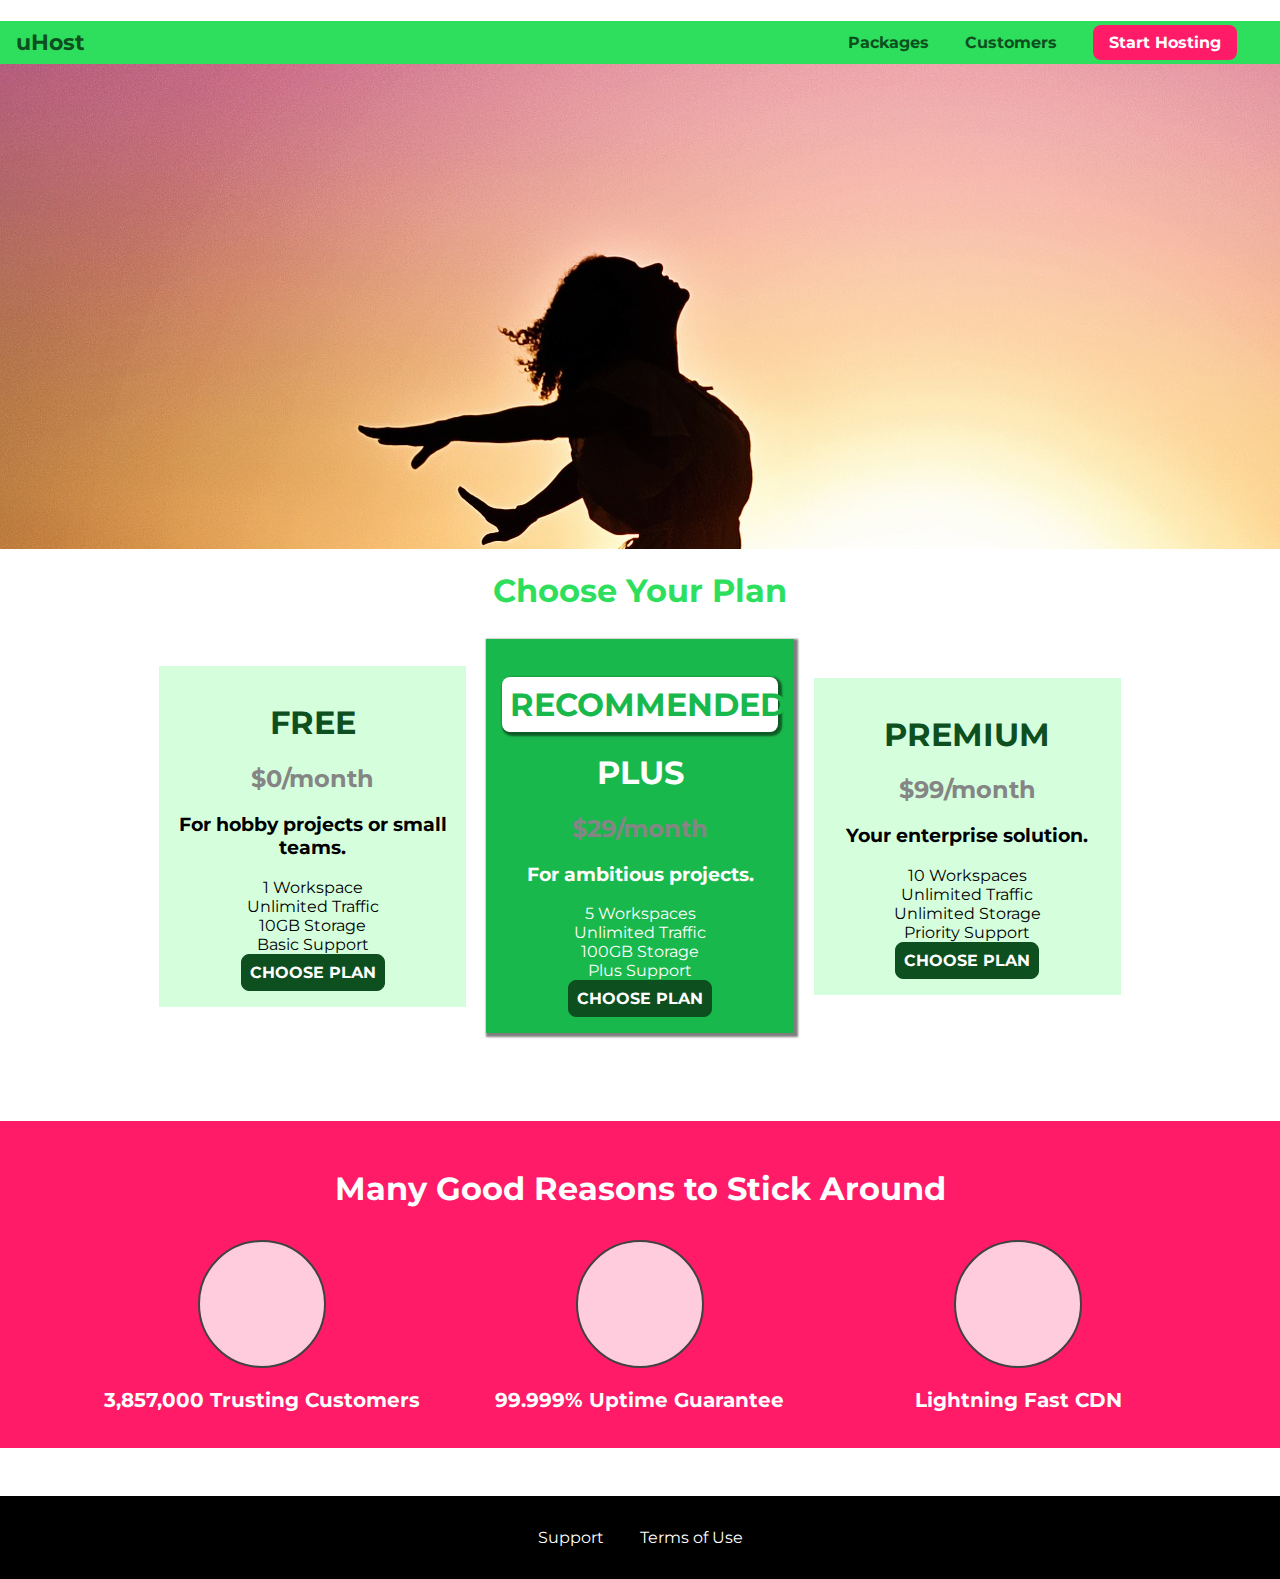
<file: index.html>
<!DOCTYPE html>
<html lang="en">

<head>
    <meta charset="UTF-8">
    <meta http-equiv="X-UA-Compatible" content="ie=edge">
    <title>uHost</title>
    <link rel="shortcut icon" href="favicon.png">
    <link href="https://fonts.googleapis.com/css?family=Anton" rel="stylesheet">
    <link href="https://fonts.googleapis.com/css?family=Montserrat:400,700" rel="stylesheet">
    <link rel="stylesheet" href="shared.css">
    <link rel="stylesheet" href="main.css">
</head>

<body>
    <header class="main-header">
        <div>
            <a href="index.html" class="main-header__brand">
                uHost
            </a>
        </div>
        <nav class='main-nav'>
            <ul class='main-nav__items'>
                <li class='main-nav__item'>
                    <a href="packages/index.html">Packages</a>
                </li>
                <li class='main-nav__item'>
                    <a href="customers/index.html">Customers</a>
                </li>
                <li class='main-nav__item main-nav__item--cta'>
                    <a href="start-hosting/index.html">Start Hosting</a>
                </li>
            </ul>
        </nav>
    </header>
    <main>
        <section id="product-overview">
            <h1>Get the freedom you deserve.</h1>
        </section>
        <section class="plan__list">
            <h1 class="section-title">Choose Your Plan</h1>
            <div>
                <article class="plan">
                    <h1 class="plan__title">FREE</h1>
                    <h2 class="plan__price">$0/month</h2>
                    <h3>For hobby projects or small teams.</h3>
                    <ul>
                        <li>1 Workspace</li>
                        <li>Unlimited Traffic</li>
                        <li>10GB Storage</li>
                        <li>Basic Support</li>
                    </ul>
                    <div>
                        <button class="button">CHOOSE PLAN</button>
                    </div>
                </article>
                <article class="plan plan--highlighted">
                    <h1 class="plan__annotation">RECOMMENDED</h1>
                    <h1 class="plan__title">PLUS</h1>
                    <h2 class="plan__price">$29/month</h2>
                    <h3>For ambitious projects.</h3>
                    <ul>
                        <li>5 Workspaces</li>
                        <li>Unlimited Traffic</li>
                        <li>100GB Storage</li>
                        <li>Plus Support</li>
                    </ul>
                    <div>
                        <button class="button">CHOOSE PLAN</button>
                    </div>
                </article>
                <article class="plan">
                    <h1 class="plan__title">PREMIUM</h1>
                    <h2 class="plan__price">$99/month</h2>
                    <h3>Your enterprise solution.</h3>
                    <ul>
                        <li>10 Workspaces</li>
                        <li>Unlimited Traffic</li>
                        <li>Unlimited Storage</li>
                        <li>Priority Support</li>
                    </ul>
                    <div>
                        <button class="button">CHOOSE PLAN</button>
                    </div>
                </article>
            </div>
        </section>
        <section id="key-features">
            <h1 class="section-title">Many Good Reasons to Stick Around</h1>
            <ul class="key-features__list">
                <li class="key-feature">
                    <div class="key-feature__image">

                    </div>
                    <p class="key-feature__description">3,857,000 Trusting Customers</p>
                </li>
                <li class="key-feature">
                    <div class="key-feature__image">

                    </div>
                    <p class="key-feature__description">99.999% Uptime Guarantee</p>
                </li>
                <li class="key-feature">
                    <div class="key-feature__image">

                    </div>
                    <p class="key-feature__description">Lightning Fast CDN</p>
                </li>
            </ul>
        </section>
    </main>
    <footer class="main-footer">
        <nav>
            <ul class="main-footer__links">
                <li class="main-footer__link">
                    <a href="#">Support</a>
                </li>
                <li class="main-footer__link">
                    <a href="#">Terms of Use</a>
                </li>
            </ul>
        </nav>
    </footer>
</body>

</html>
</file>
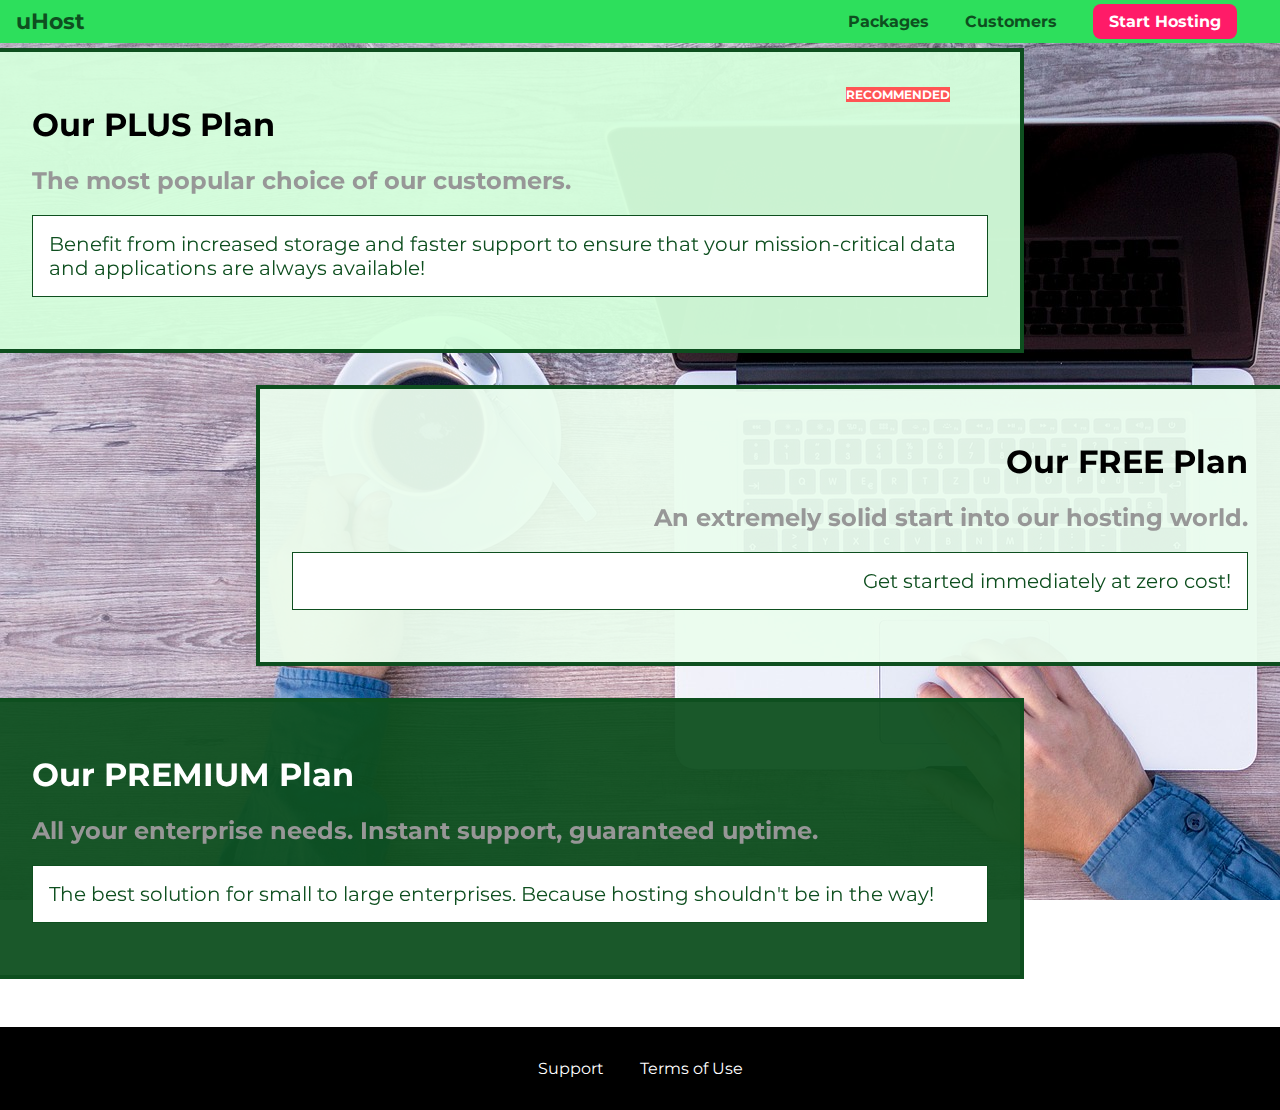
<file: packages/index.html>
<!DOCTYPE html>
<html lang="en">

<head>
    <meta charset="UTF-8">
    <meta http-equiv="X-UA-Compatible" content="ie=edge">
    <title>uHost</title>
    <link rel="shortcut icon" href="../favicon.png">
    <link href="https://fonts.googleapis.com/css?family=Montserrat:400,700" rel="stylesheet">
    <link rel="stylesheet" href="../shared.css">
    <link rel="stylesheet" href="packages.css">
</head>

<body>
    <div class="background"></div>
    <header class="main-header">
        <div>
            <a href="../index.html" class="main-header__brand">
                uHost
            </a>
        </div>
        <nav class="main-nav">
            <ul class="main-nav__items">
                <li class="main-nav__item">
                    <a href="index.html">Packages</a>
                </li>
                <li class="main-nav__item">
                    <a href="../customers/index.html">Customers</a>
                </li>
                <li class="main-nav__item main-nav__item--cta">
                    <a href="../start-hosting/index.html">Start Hosting</a>
                </li>
            </ul>
        </nav>
    </header>
    <main>
        <section class="package" id="plus">
            <a href="#">
                <h1 class="package__title">Our PLUS Plan</h1>
                <h2 class="package__badge">RECOMMENDED</h2>
                <h2 class="package__subtitle">The most popular choice of our customers.</h2>
                <p class="package__info">Benefit from increased storage and faster support to ensure that your mission-critical data and applications
                    are always available!</p>
            </a>
        </section>
        <section class="package" id="free">
            <a href="#">
                <h1 class="package__title">Our FREE Plan</h1>
                <h2 class="package__subtitle">An extremely solid start into our hosting world.</h2>
                <p class="package__info">Get started immediately at zero cost!</p>
            </a>
        </section>
        <div class="clearfix"></div>
        <section class="package" id="premium">
            <a href="#">
                <h1 class="package__title">Our PREMIUM Plan</h1>
                <h2 class="package__subtitle">All your enterprise needs. Instant support, guaranteed uptime. </h2>
                <p class="package__info">The best solution for small to large enterprises. Because hosting shouldn't be in the way!</p>
            </a>
        </section>
    </main>
    <footer class="main-footer">
        <nav>
            <ul class="main-footer__links">
                <li class="main-footer__link">
                    <a href="#">Support</a>
                </li>
                <li class="main-footer__link">
                    <a href="#">Terms of Use</a>
                </li>
            </ul>
        </nav>
    </footer>
</body>

</html>
</file>
<file: shared.css>
* {
  box-sizing: border-box;
}

body {
  font-family: 'Montserrat', sans-serif;
  margin: 0;
}

.main-header {
  width: 100%;
  padding: 8px 16px;
  background: #2ddf5c;
  position: fixed;
}

.main-header > div {
  display: inline-block;
  vertical-align: middle;
}

.main-header__brand {
  color: #0e4f1f;
  text-decoration: none;
  font-weight: bold;
  font-size: 22px;
}

.main-nav {
  display: inline-block;
  text-align: right;
  width: calc(100% - 68px - 16px);
  vertical-align: middle;
}

.main-nav__items {
  margin: 0;
  padding: 0;
  list-style: none;
}

.main-nav__item {
  margin: 0 16px;
  display: inline-block;
}

.main-nav__item a {
  color: #0e4f1f;
  text-decoration: none;
  font-weight: bold;
}

.main-nav__item a:hover,
.main-nav__item a:hover {
  color: white;
  padding-bottom: 2px;
  border-bottom: 3px solid white;
}

.main-nav__item--cta a {
  color: white;
  background: #ff1b68;
  padding: 8px 16px;
  border-radius: 8px;
}

.main-nav__item--cta a:hover,
.main-nav__item--cta a:hover {
  color: #ff1b68;
  background: white;
  border: none;
  padding-bottom: 5px;
}

.main-footer {
  background: black;
  padding: 32px;
  margin-top: 48px;
}

.main-footer__links {
  padding: 0;
  margin: 0;
  list-style: none;
  text-align: center;
}

.main-footer__link {
  display: inline-block;
  margin: 0 16px;
}

.main-footer__link a {
  color: white;
  text-decoration: none;
}

.main-footer__link a:hover,
.main-footer__link a:active {
  color: #ccc;
}

.button {
  background: #0e4f1f;
  color: white;
  font: inherit;
  border: 1.5px solid #0e4f1f;
  padding: 8px;
  border-radius: 8px;
  font-weight: bold;
  cursor: pointer;
}

.button:hover,
.button:active {
  background: white;
  color: #0e4f1f;
}

.button:focus {
  outline: none;
}
</file>
<file: main.css>
#product-overview {
  background-image: url('./freedom.jpg');
  width: 100%;
  height: 528px;
}

.section-title {
  color: #2ddf5c;
  text-align: center;
}

#product-overview h1 {
  color: white;
  font-family: 'Anton', sans-serif;
}

.plan__list {
  width: 80%;
  margin: auto;
  text-align: center;
}

.plan {
  background: #d5ffdc;
  text-align: center;
  padding: 16px;
  margin: 8px;
  display: inline-block;
  width: 30%;
  vertical-align: middle;
}

.plan--highlighted {
  background: #19b84c;
  color: white;
  box-shadow: 2px 2px 2px 2px rgba(0, 0, 0, 0.5);
}

.plan__annotation {
  background: white;
  color: #19b84c;
  padding: 8px;
  box-shadow: 2px 2px 2px 2px rgba(0, 0, 0, 0.5);
  border-radius: 8px;
}

.plan__title {
  color: #0e4f1f;
}

.plan__price {
  color: #858585;
}

.plan--highlighted .plan__title {
  color: white;
}

.plan--highlighted .plan_price {
  color: #0e4f1f;
}

.plan ul {
  list-style: none;
  margin: 0;
  padding: 0;
}
p .plan ul > li {
  margin: 8px 0;
}

#key-features {
  background: #ff1b68;
  margin-top: 80px;
  padding: 16px;
}

#key-features .section-title {
  color: white;
  margin: 32px;
}

.key-features__list {
  list-style: none;
  margin: 0;
  padding: 0;
  text-align: center;
}

.key-feature {
  display: inline-block;
  width: 30%;
  vertical-align: top;
}

.key-feature__image {
  background: #ffccde;
  width: 128px;
  height: 128px;
  border: 2px solid #424242;
  border-radius: 50%;
  margin: 0 auto;
}

.key-feature__description {
  text-align: center;
  font-weight: bold;
  color: white;
  font-size: 20px;
}

/* h1 {
    font-family: sans-serif;
} */
</file>
<file: packages/packages.css>
main {
  padding-top: 32px;
}

.background {
  background: url('../images/plans-background.jpg');
  width: 100%;
  height: 100%;
  position: fixed;
  z-index: -1;
}

.package {
  width: 80%;
  margin: 16px 0;
  border: 4px solid #0e4f1f;
  border-left: none;
  position: relative;
}

.package:hover,
.package:active {
  box-shadow: 2px 2px 4px rgba(0, 0, 0, 0.5);
  border-color: #ff5454;
}

.package a {
  text-decoration: none;
  color: inherit;
  display: block;
  padding: 32px;
}

.package__badge {
  position: absolute;
  top: 15px;
  right: 50px;
  margin: 20px;
  font-size: 12px;
  color: white;
  background: #ff5454;
}

.package__subtitle {
  color: #979797;
}

.package__info {
  padding: 16px;
  border: 1px solid #0e4f1f;
  font-size: 20px;
  color: #0e4f1f;
  background: white;
}

.clearfix {
  clear: both;
}

#plus {
  background: rgba(213, 255, 220, 0.95);
}

#free {
  background: rgba(234, 252, 237, 0.95);
  float: right;
  border-right: none;
  border-left: 4px solid #0e4f1f;
  text-align: right;
}

#free:hover,
#free:active {
  border-color: #ff5454;
}

#premium {
  background: rgba(14, 79, 31, 0.95);
}

#premium .package__title {
  color: white;
}

#premium .package__subtitle {
  color: bbb;
}
</file>
